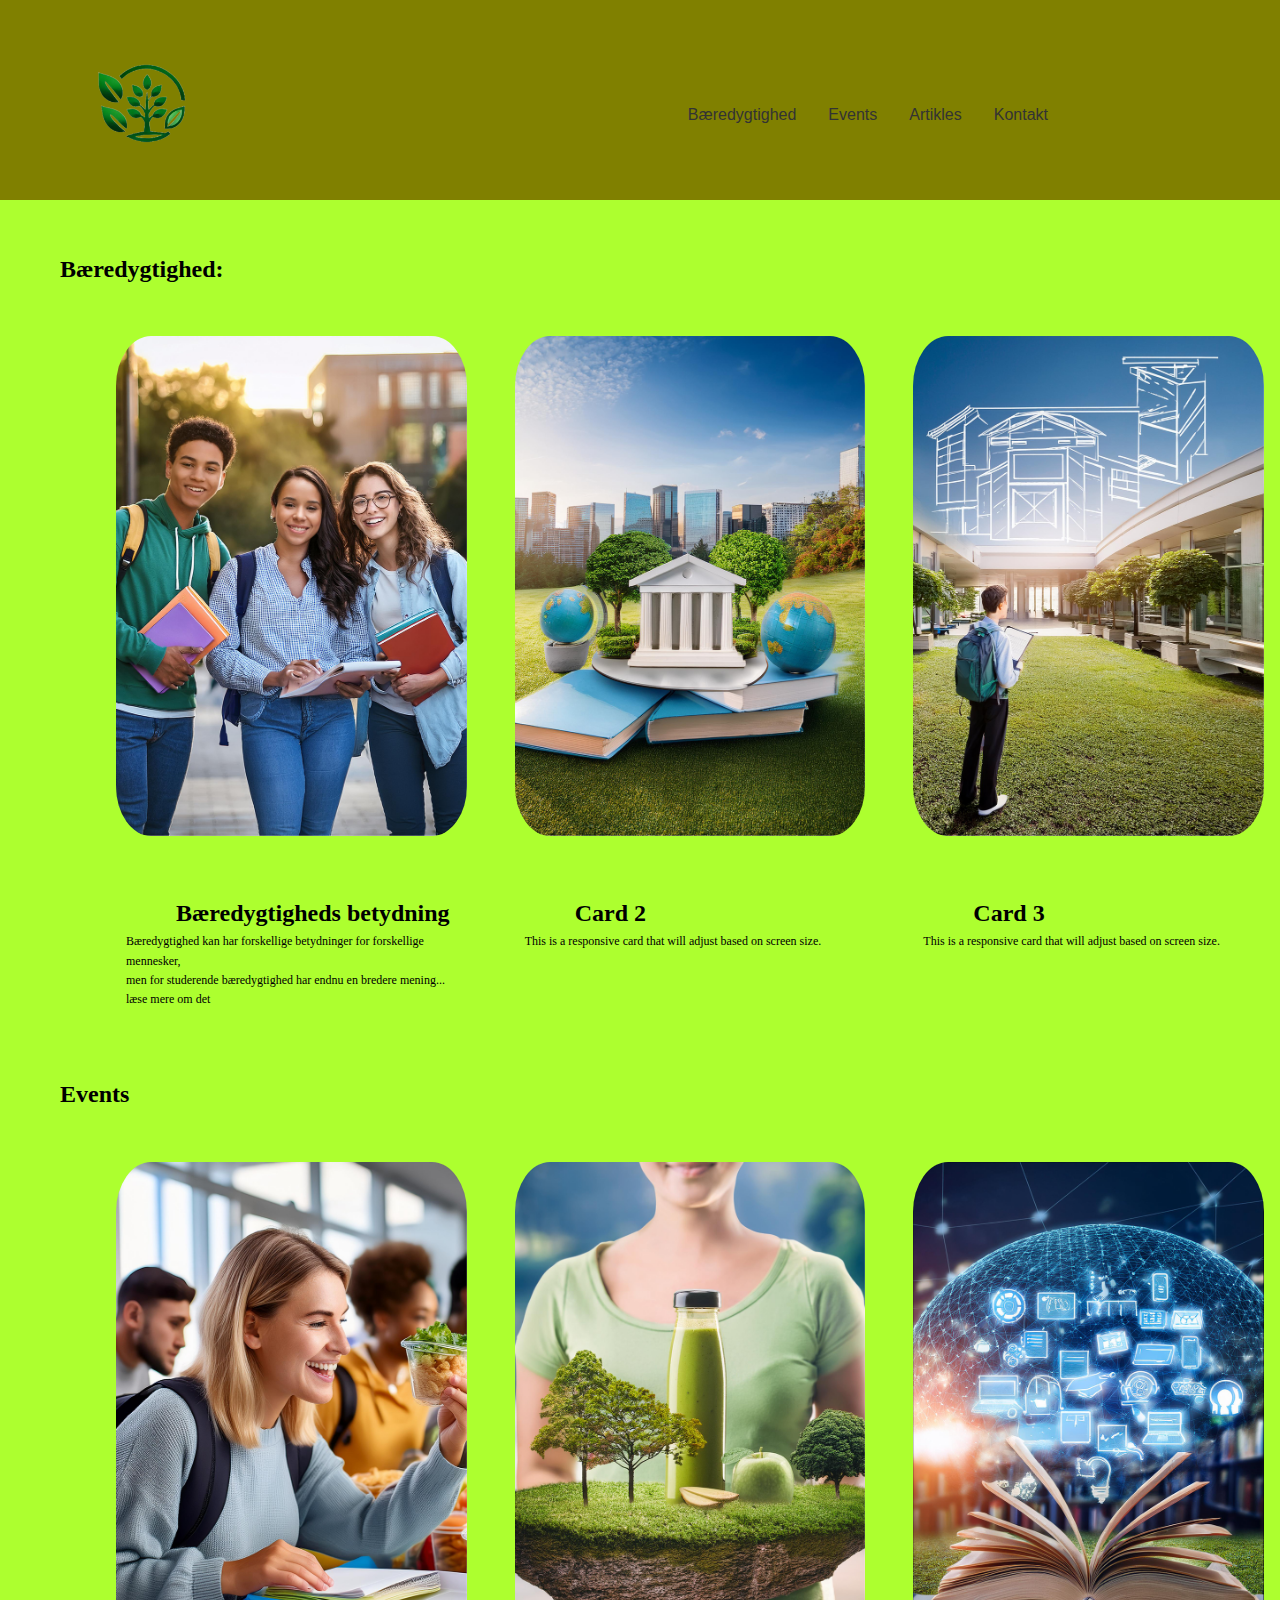
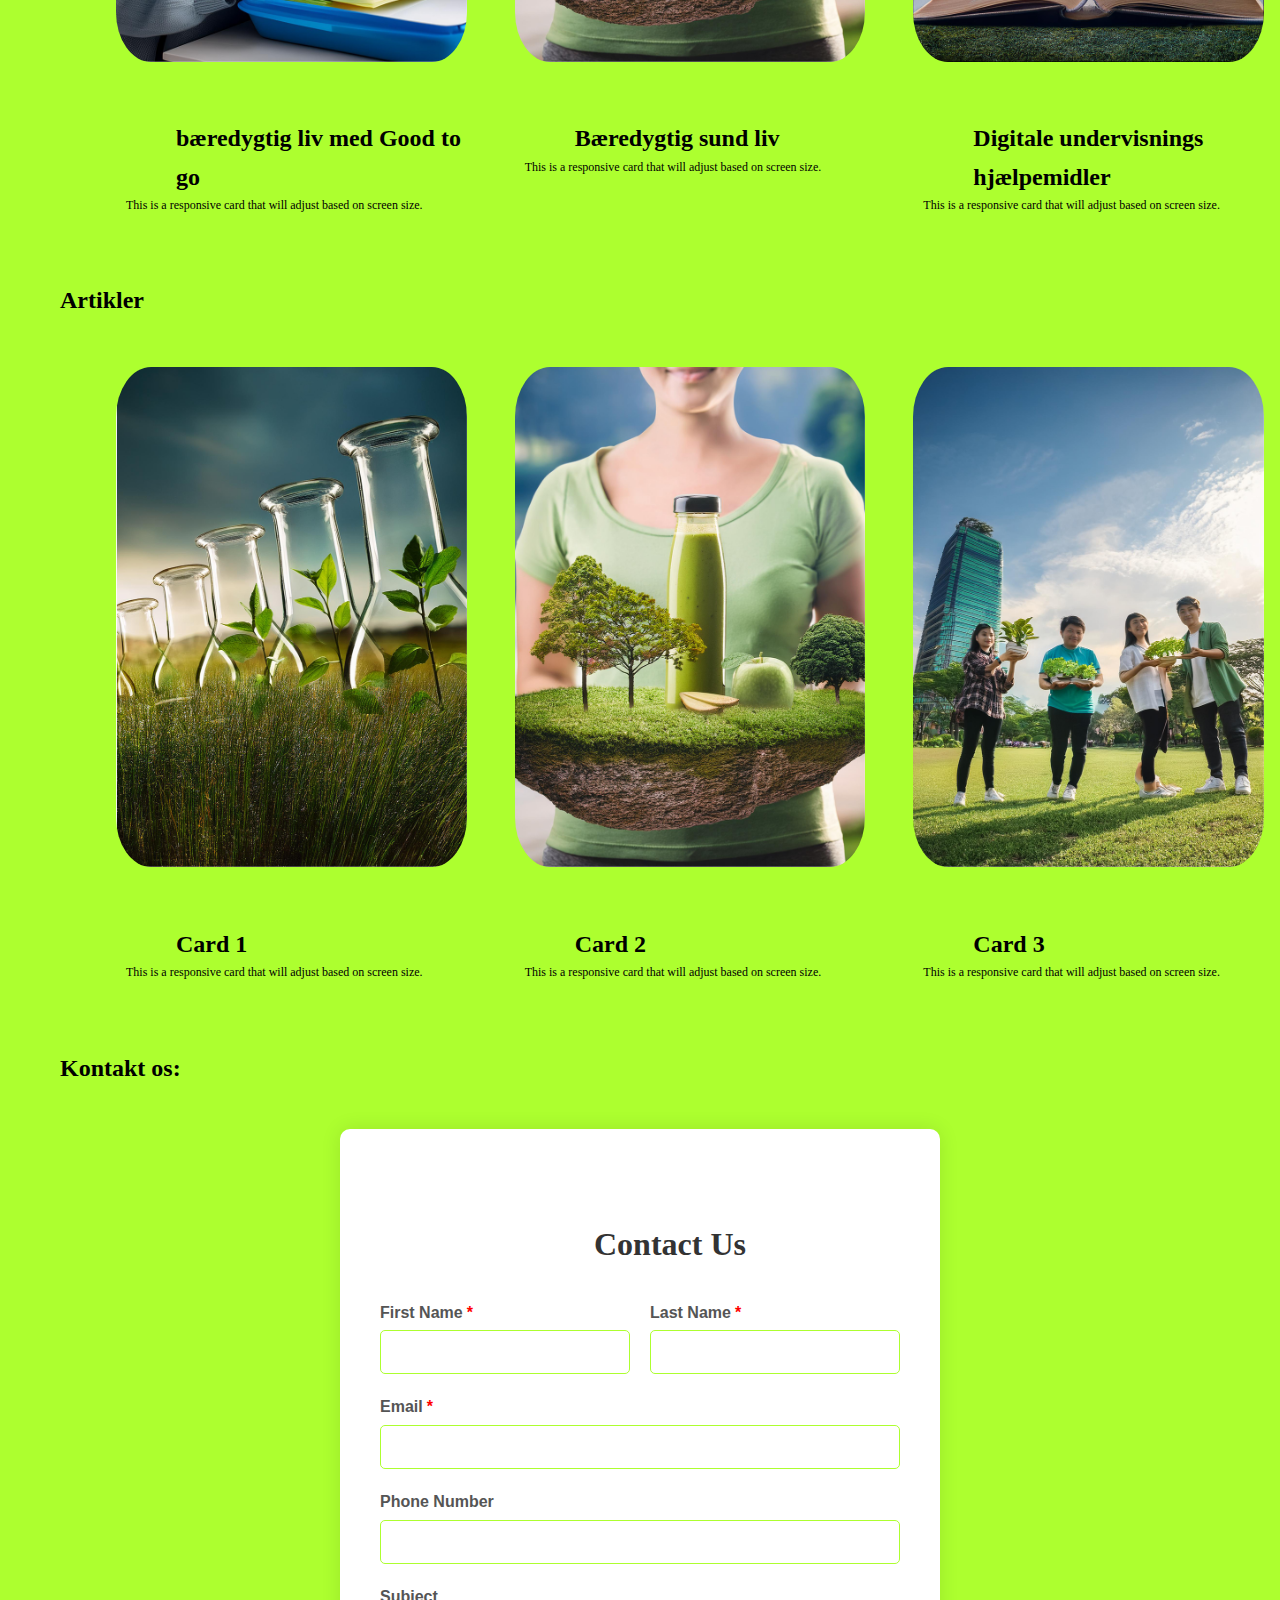
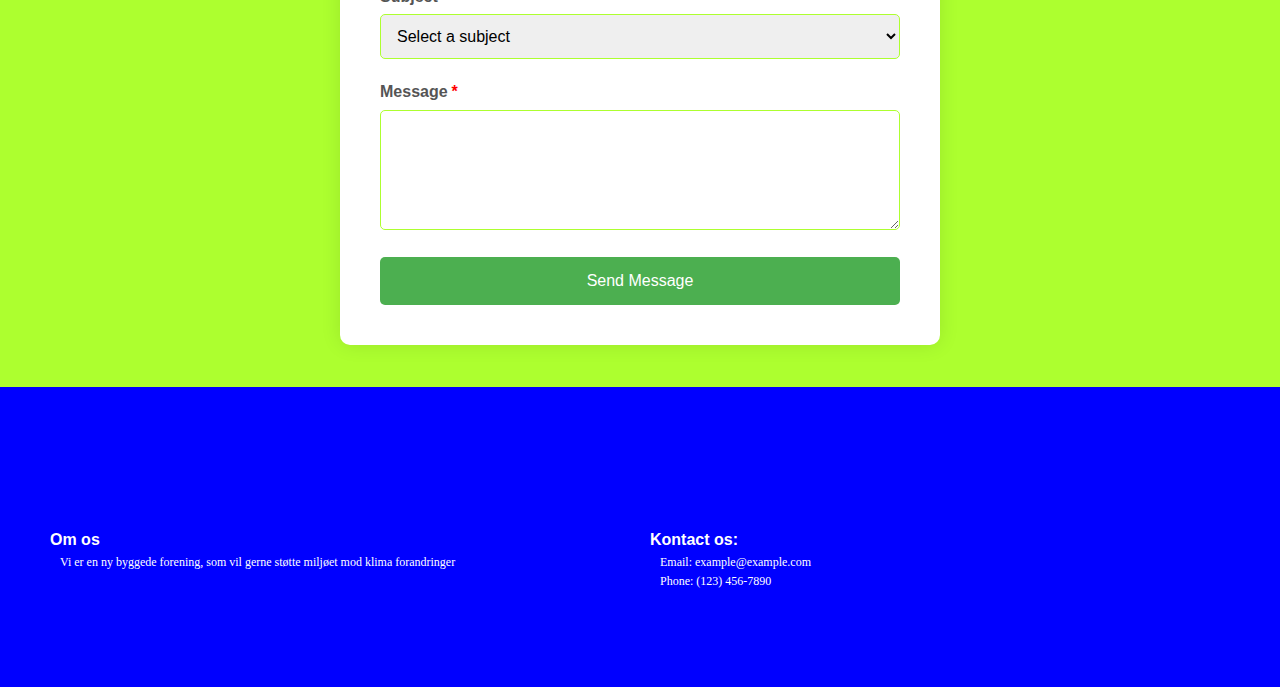
<file: index.html>
<!DOCTYPE html>
<html lang="da">
<head>
    <meta charset="UTF-8">
    <meta name="viewport" content="width=device-width, initial-scale=1.0">
    <title>Bæredygtighed er sundt og billigt</title>
    <link rel="stylesheet" href="Css/style.css">
  
</head>
<body>

    <!-- 
  Code snippet adapted from [claude] 
  URL: https://claude.site/artifacts/ae83ecc9-97b8-4729-8b1f-ac2d97283939
-->
    <nav>
        <div class="logo">
            <img src="Css/img/slogo3.png" alt="sustainability Logo" style="width:200px;height:200px;">
        </div>
        <ul class="nav-links">
            <li><a href="#home">Bæredygtighed</a></li>
            <li><a href="#About">Events</a></li>
            <li><a href="#Articles">Artikles</a></li>
            <li><a href="#contact">Kontakt</a></li>
        </ul>
        <div class="hamburger">☰</div>
    </nav>

    <script>
        const hamburger = document.querySelector('.hamburger');
        const navLinks = document.querySelector('.nav-links');

        hamburger.addEventListener('click', () => {
            navLinks.classList.toggle('active');
        });
    </script>

  <!-- 
  Code snippet adapted from [claude] 
  URL:https://claude.site/artifacts/8ecc2fd9-9c93-4692-8885-137612eb8b92
-->


    <main class id="container">
       
        <!-- first 3 column layout  -->
         <h2 id="home">Bæredygtighed:</h2>
         <section class="grid-section">
            <div class="card">
                <img src="Css/img/sustainabillitymeaning.png" alt="sustainabillit ymeaning">
                <h2>Bæredygtigheds betydning</h2>
                <p>Bæredygtighed kan har forskellige betydninger for forskellige mennesker,<br> men for studerende bæredygtighed har endnu en bredere mening...</p>
                <p>læse mere om det</p>
            </div>
            <div class="card">
                <img src="Css/img/sustainabiltymodel.png" alt=" sustainabiltymodel">
                <h2>Card 2</h2>
                <p>This is a responsive card that will adjust based on screen size.</p>
            </div>
            <div class="card">
                <img src="Css/img/sustainableenvironment.png" alt="sustainable environment">
                <h2>Card 3</h2>
                <p>This is a responsive card that will adjust based on screen size.</p>
            </div>
        </section>
   
        <!-- end of the first 3 column layout -->

            <!-- Second 3 column layout  -->
            <h2 id="About">Events</h2>
        <section class="grid-section">
            <div class="card">
                <img src="Css/img/goodtogo.png" alt="good to go">
                <h2>bæredygtig liv med Good to go</h2>
                <p>This is a responsive card that will adjust based on screen size.</p>
            </div>
            <div class="card">
                <img src="Css/img/sustainablehealth.png" alt="bæredygtig sund liv">
                <h2>Bæredygtig sund liv </h2>
                <p>This is a responsive card that will adjust based on screen size.</p>
            </div>
            <div class="card">
                <img src="Css/img/digitaleducation.png" alt="digitale undervisnings hjælpemidler">
                <h2> Digitale undervisnings hjælpemidler</h2>
                <p>This is a responsive card that will adjust based on screen size.</p>
            </div>
        </section>
        <!-- end of the second 3 column layout -->

            <!-- Third 3 column layout  -->
            <h2 id="Articles">Artikler</h2>
        <section class="grid-section">
            <div class="card">
                <img src="Css/img/articles.png" alt="goodtogo">
                <h2>Card 1</h2>
                <p>This is a responsive card that will adjust based on screen size.</p>
            </div>
            <div class="card">
                <img src="Css/img/sustainablehealth.png" alt="sustainable healthy life style">
                <h2>Card 2</h2>
                <p>This is a responsive card that will adjust based on screen size.</p>
            </div>
            <div class="card">
                <img src="Css/img/events.png" alt="events">
                <h2>Card 3</h2>
                <p>This is a responsive card that will adjust based on screen size.</p>
            </div>
        </section>
        <!-- end of the third  3 column layout -->
        
        
        <!-- Code snippet adapted from [claude] URL:https://claude.site/artifacts/b36e01c4-4741-45b5-8154-6106ba449c60 -->
        
       <!-- start on the contakt form -->
       
       <h2 id="contact">Kontakt os:</h2>
        <div class=" contactcontainer">
           
            <form class="contact-form">
                
                <h2 class="form-title">Contact Us</h2>
                
                <div class="form-row">
                    <div class="form-group">
                        <label class="required" for="firstName">First Name</label>
                        <input type="text" id="firstName" name="firstName" required>
                    </div>
    
                    <div class="form-group">
                        <label class="required" for="lastName">Last Name</label>
                        <input type="text" id="lastName" name="lastName" required>
                    </div>
                </div>
    
                <div class="form-group">
                    <label class="required" for="email">Email</label>
                    <input type="email" id="email" name="email" required>
                </div>
    
                <div class="form-group">
                    <label for="phone">Phone Number</label>
                    <input type="tel" id="phone" name="phone">
                </div>
    
                <div class="form-group">
                    <label for="subject">Subject</label>
                    <select id="subject" name="subject">
                        <option value="">Select a subject</option>
                        <option value="general">General Inquiry</option>
                        <option value="support">Technical Support</option>
                        <option value="billing">Billing Question</option>
                        <option value="other">Other</option>
                    </select>
                </div>
    
                <div class="form-group">
                    <label class="required" for="message">Message</label>
                    <textarea id="message" name="message" required></textarea>
                </div>
    
               <button type="submit" class="submit-btn">Send Message</button>
            </form>
        </div>

         <!-- end of the contakt form -->
         

         <!--Code snippet adapted from [claude] URL:   https://claude.site/artifacts/ee0f5c14-c20d-4b6b-8b5c-4774cf0c98df-->
         
       
      
         <!-- start of footer -->

         <div class="footer">
            <div class="footer-column">
                <h4>Om os</h4>
                <p>Vi er en ny byggede forening, som vil gerne støtte miljøet mod klima forandringer</p>
            </div>
            <div class="footer-column">
                <h4>Kontact os:</h4>
                <p>Email: example@example.com</p>
                <p>Phone: (123) 456-7890</p>
            </div>
        </div>
        <!-- end of footer -->

        </main>
     

</body>

</html>
</file>
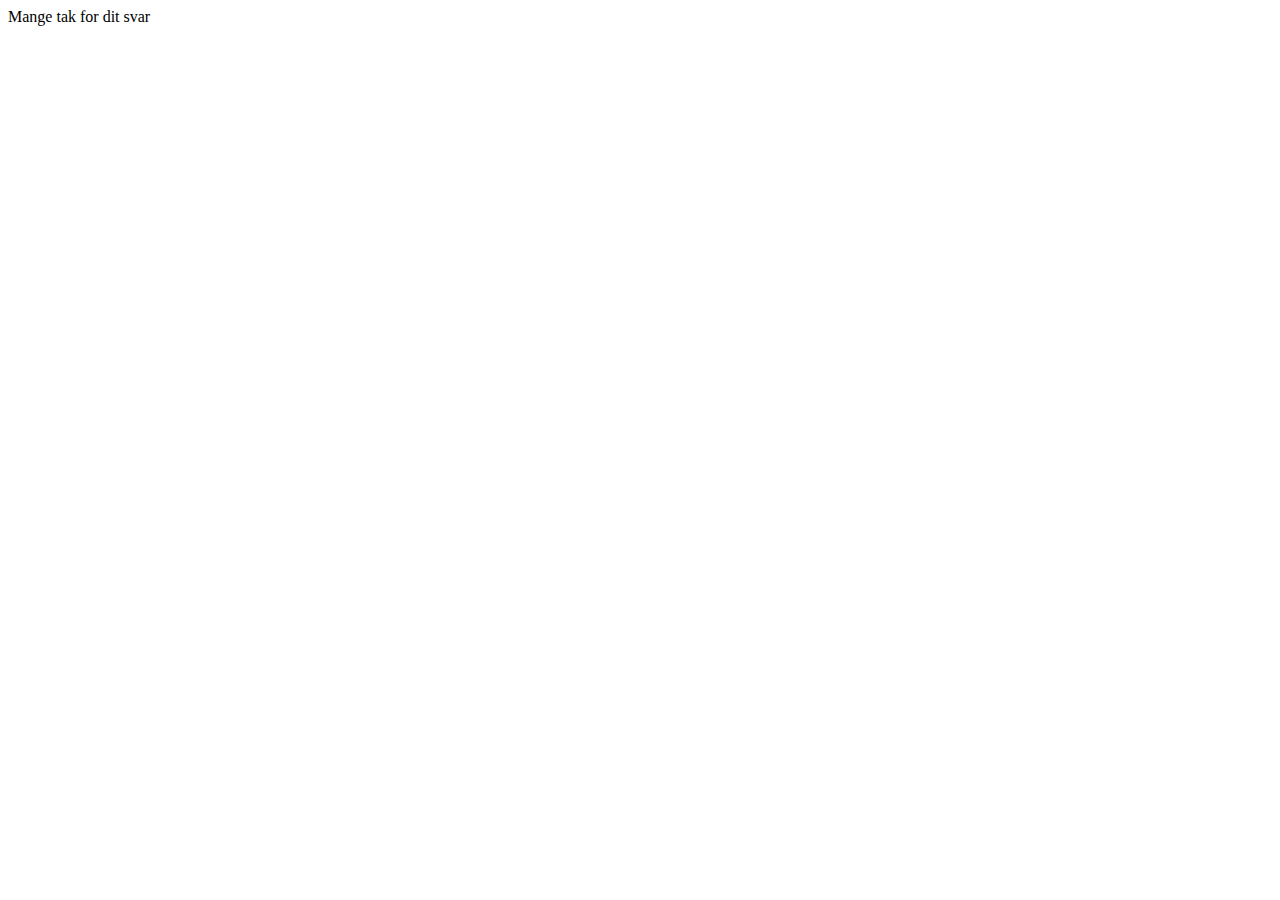
<file: svar.html>
<!DOCTYPE html>
<html lang="en">
<head>
    <meta charset="UTF-8">
    <meta name="viewport" content="width=, initial-scale=1.0">
    <title>svar</title>
</head>
<body>
    
    Mange tak for dit svar
</body>
</html>
</file>
<file: Css/style.css>
* {
    margin: 0;
    padding: 0;
    box-sizing: border-box;
}

body {
    font-family: Arial, sans-serif;
    line-height: 1.6;
    background-color:greenyellow;
}

.container {
    width: 90%;
    max-width: 1200px;
    margin: 0 auto;
    padding: 1rem;
   
}





nav {
    display: flex;
    justify-content: space-between;
    align-items: center;
    padding: 1rem 2rem;
    background-color:olive;
    height: 200px;
}

.logo {
    font-size: 1.5rem;
    font-weight: bold;
    margin-top: 100px;
}

.nav-links {
    display: flex;
    gap: 2rem;
    list-style: none;
    margin-right: 200px;
    margin-top: 30px;
}

.nav-links a {
    text-decoration: none;
    color: #333;
}

.hamburger {
    display: none;
    cursor: pointer;
}

@media (max-width: 768px) {
    .hamburger {
        display: block;
    }

    .nav-links {
        display: none;
        width: 100%;
        position: absolute;
        top: 70px;
        left: 0;
        background-color:olive;
        padding: 1rem;
        flex-direction: column;
        align-items: center;
    }

    .nav-links.active {
        display: flex;
    }
}


h2{
    margin-top: 50px;
    font-family: Georgia, 'Times New Roman', Times, serif;
    margin-left: 60px;

}
p{
    font-family: Georgia, 'Times New Roman', Times, serif;
   font-size: 12px;
   margin-left: 10px;

}



.grid-section {
    display: grid;
    grid-template-columns: 1fr;
    gap: 1rem;
    margin: 2rem 0;
    margin-left: 100px;
}

.card {
    background: greenyellow;
   
    padding: 1rem;


  
}

img {
    max-width: 100%;
    height: 500px;
    border-radius: 10%;

}

/* Tablet styles */
@media (min-width: 768px) {
    .nav-links {
        flex-direction: row;
        float: right;
        
    }

    .grid-section {
        grid-template-columns: repeat(2, 1fr);
    }
}

/* Desktop styles */
@media (min-width: 1024px) {
    .grid-section {
        grid-template-columns: repeat(3, 1fr);
    }
}



/* styling contact form  */

.contactcontainer {
    min-height: 100vh;
    display: flex;
    justify-content: center;
    align-items: center;
    padding: 20px;
    background-color:greenyellow;
   
}

.contact-form {
    background-color: white;
    padding: 40px;
    border-radius: 10px;
    box-shadow: 0 0 20px rgba(0, 0, 0, 0.1);
    width: 100%;
    max-width: 600px;
}

.form-title {
    text-align: center;
    margin-bottom: 30px;
    color: #333;
    font-size: 2em;
}

.form-group {
    margin-bottom: 20px;
}

.form-group label {
    display: block;
    margin-bottom: 5px;
    color: #555;
    font-weight: bold;
}

.form-group input,
.form-group textarea,
.form-group select {
    width: 100%;
    padding: 12px;
    border: 1px solid greenyellow;
    border-radius: 5px;
    font-size: 16px;
    transition: border-color 0.3s ease;
}

.form-group input:focus,
.form-group textarea:focus,
.form-group select:focus {
    outline: none;
    border-color: #4CAF50;
}

.form-row {
    display: flex;
    gap: 20px;
}

.form-row .form-group {
    flex: 1;
}

textarea {
    resize: vertical;
    min-height: 120px;
}

.submit-btn {
    width: 100%;
    padding: 15px;
    background-color: #4CAF50;
    color: white;
    border: none;
    border-radius: 5px;
    font-size: 16px;
    cursor: pointer;
    transition: background-color 0.3s ease;
}

.submit-btn:hover {
    background-color: #45a049;
}

/* Responsive Design */
@media (max-width: 768px) {
    .contact-form {
        padding: 20px;
    }

    .form-row {
        flex-direction: column;
        gap: 0;
    }

    .form-group input,
    .form-group textarea,
    .form-group select {
        font-size: 14px;
        padding: 10px;
    }

    .submit-btn {
        padding: 12px;
    }
}

/* Optional: Add required field indicator */
.required::after {
    content: "*";
    color: red;
    margin-left: 4px;
}
/* footer styling starts from here */
.footer {
    display: flex;
    flex-wrap: wrap;
    justify-content: space-between;
    background-color:blue;
    height: 300px;
    color: white;
    padding: 40px;
}
.footer-column {
    flex: 1 1 48%; /* Flex-grow, flex-shrink, flex-basis */
    margin: 10px;
    margin-top: 100px;
}
@media (max-width: 600px) {
    .footer-column {
        flex-basis: 100%; /* Stack columns on small screens */
    }
}
/* end of styling the footer  */
</file>
